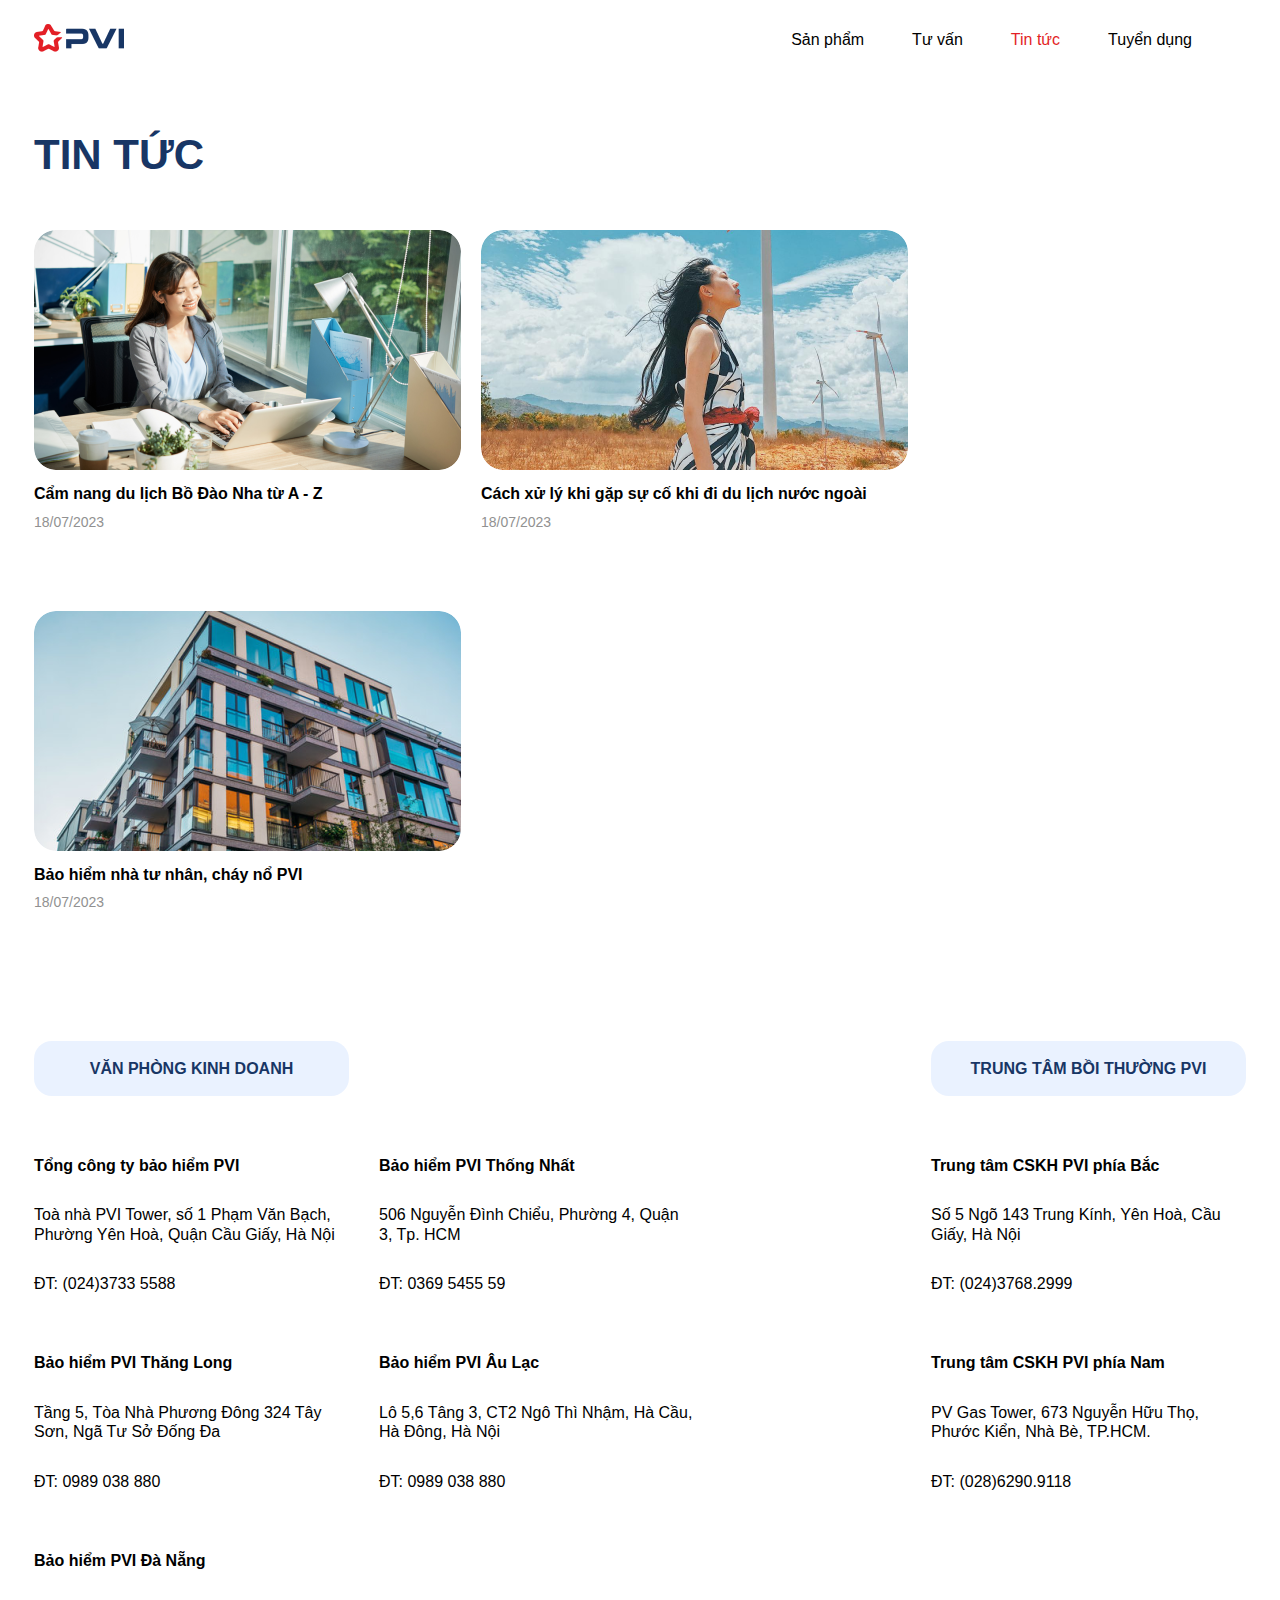
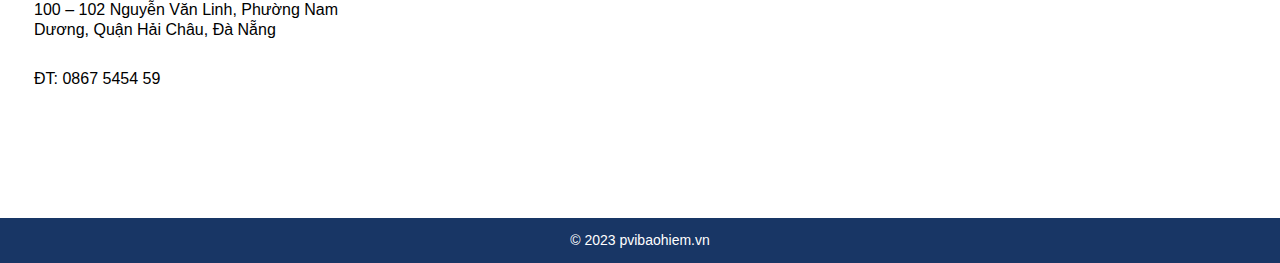
<file: screens/news.html>
<!DOCTYPE html>
<html lang="en">

<head>
    <meta charset="UTF-8">
    <meta http-equiv="X-UA-Compatible" content="IE=edge">
    <meta name="viewport" content="width=device-width, initial-scale=1.0">
    <link rel="stylesheet" href="../assets/css/news.css">
    <link rel="stylesheet" href="../assets/css/glide.core.min.css">
    <link rel="stylesheet" href="../assets/css/glide.theme.min.css">
    <title>Document</title>
</head>

<body>
    <div id="main">
        <div id="header">
            <div id="header-nav-img">
                <div id="header-top">
                    <a href="../screens/home.html">
                        <img src="../assets/images/logo-img.png" class="header-logo">

                    </a>
                    <ul id="nav">
                        <li><a href="./products.html">Sản phẩm</a></li>
                        <li><a href="#">Tư vấn</a></li>
                        <li><a class="header-nav-here" href="../screens/news.html">Tin tức</a></li>
                        <li><a href="#">Tuyển dụng</a></li>
                    </ul>
                </div>
            </div>
        </div>
        <div id="content">
            <div class="content-title">
                <div class="content-right-title">
                    <h2 class="content-right-title-first">TIN TỨC</h2>
                </div>
            </div>
            
                <div class="content-picture">
                    <div class="content-picture-detail">
                       
                            <div class="content-picture-detail-image-background">
                                <a href="../screens/newsTitle.html">

                                    <img class="content-picture-detail-image" src="../assets/images/news-image-1.png">
                                </a>
    
                            </div>
                            <div class="content-picture-detail-title">
                                <p class="content-picture-detail-text">Cẩm nang du lịch Bồ Đào Nha từ A - Z</p>
                                <p class="content-picture-detail-date">18/07/2023</p>
                            </div>
               
                        
                    </div>
                    <div class="content-picture-detail">
                       
                        <div class="content-picture-detail-image-background">
                            <img class="content-picture-detail-image" src="../assets/images/news-image-2.png">

                        </div>
                        <div class="content-picture-detail-title">
                            <p class="content-picture-detail-text">Cách xử lý khi gặp sự cố khi đi du lịch nước ngoài</p>
                            <p class="content-picture-detail-date">18/07/2023</p>
                        </div>
           
                    
                </div>
                <div class="content-picture-detail">
                       
                    <div class="content-picture-detail-image-background">
                        <img class="content-picture-detail-image" src="../assets/images/news-image-3.png">

                    </div>
                    <div class="content-picture-detail-title">
                        <p class="content-picture-detail-text">Bảo hiểm nhà tư nhân, cháy nổ PVI</p>
                        <p class="content-picture-detail-date">18/07/2023</p>
                    </div>
       
                
            </div>
                </div>

        </div>
        <div id="footer">
            <div class="footer-information">
                <div class="footer-information-first">
                    <div class="footer-information-background">

                        <p class="footer-information-title">VĂN PHÒNG KINH DOANH</p>
                    </div>
                    <div class="footer-information-first-informs">
                        <div class="footer-information-first-line-informs">
                            <div class="footer-information-first-detail">
                                <p class="footer-information-first-detail-name">Tổng công ty bảo hiểm PVI</p>
                                <p class="footer-information-first-detail-address">Toà nhà PVI Tower, số 1 Phạm Văn
                                    Bạch, Phường Yên Hoà, Quận Cầu Giấy, Hà Nội</p>
                                <p class="footer-information-first-detail-number">ĐT: (024)3733 5588</p>
                            </div>
                            <div class="footer-information-first-detail">
                                <p class="footer-information-first-detail-name">Bảo hiểm PVI Thăng Long</p>
                                <p class="footer-information-first-detail-address">Tầng 5, Tòa Nhà Phương Đông 324 Tây
                                    Sơn, Ngã Tư Sở Đống Đa</p>
                                <p class="footer-information-first-detail-number">ĐT: 0989 038 880</p>
                            </div>
                            <div class="footer-information-first-detail">
                                <p class="footer-information-first-detail-name">Bảo hiểm PVI Đà Nẵng</p>
                                <p class="footer-information-first-detail-address">100 – 102 Nguyễn Văn Linh, Phường Nam
                                    Dương, Quận Hải Châu, Đà Nẵng</p>
                                <p class="footer-information-first-detail-number">ĐT: 0867 5454 59</p>
                            </div>
                        </div>
                        <div class="footer-information-second-line-informs">
                            <div class="footer-information-first-detail">
                                <p class="footer-information-first-detail-name">Bảo hiểm PVI Thống Nhất</p>
                                <p class="footer-information-first-detail-address">506 Nguyễn Đình Chiểu, Phường 4, Quận
                                    3, Tp. HCM</p>
                                <p class="footer-information-first-detail-number">ĐT: 0369 5455 59</p>
                            </div>
                            <div class="footer-information-first-detail">
                                <p class="footer-information-first-detail-name">Bảo hiểm PVI Âu Lạc</p>
                                <p class="footer-information-first-detail-address">Lô 5,6 Tâng 3, CT2 Ngô Thì Nhậm, Hà
                                    Cầu, Hà Đông, Hà Nội</p>
                                <p class="footer-information-first-detail-number">ĐT: 0989 038 880</p>
                            </div>
                        </div>
                    </div>
                </div>
                <!-- Phần 2 -->
                <div class="footer-information-second">
                    <div class="footer-information-background">

                        <p class="footer-information-title">TRUNG TÂM BỒI THƯỜNG PVI</p>
                    </div>
                    <div class="footer-information-first-informs">
                        <div class="footer-information-first-line-informs">
                            <div class="footer-information-first-detail">
                                <p class="footer-information-first-detail-name">Trung tâm CSKH PVI phía Bắc</p>
                                <p class="footer-information-first-detail-address">Số 5 Ngõ 143 Trung Kính, Yên Hoà, Cầu
                                    Giấy, Hà Nội</p>
                                <p class="footer-information-first-detail-number">ĐT: (024)3768.2999</p>
                            </div>
                            <div class="footer-information-first-detail">
                                <p class="footer-information-first-detail-name">Trung tâm CSKH PVI phía Nam</p>
                                <p class="footer-information-first-detail-address">PV Gas Tower, 673 Nguyễn Hữu Thọ,
                                    Phước Kiển, Nhà Bè, TP.HCM.</p>
                                <p class="footer-information-first-detail-number">ĐT: (028)6290.9118</p>
                            </div>
                        </div>
                    </div>
                </div>
            </div>
            <div class="footer-end">
                <p class="footer-end-title">© 2023 pvibaohiem.vn</p>
            </div>
        </div>
    </div>
</body>

</html>
</file>
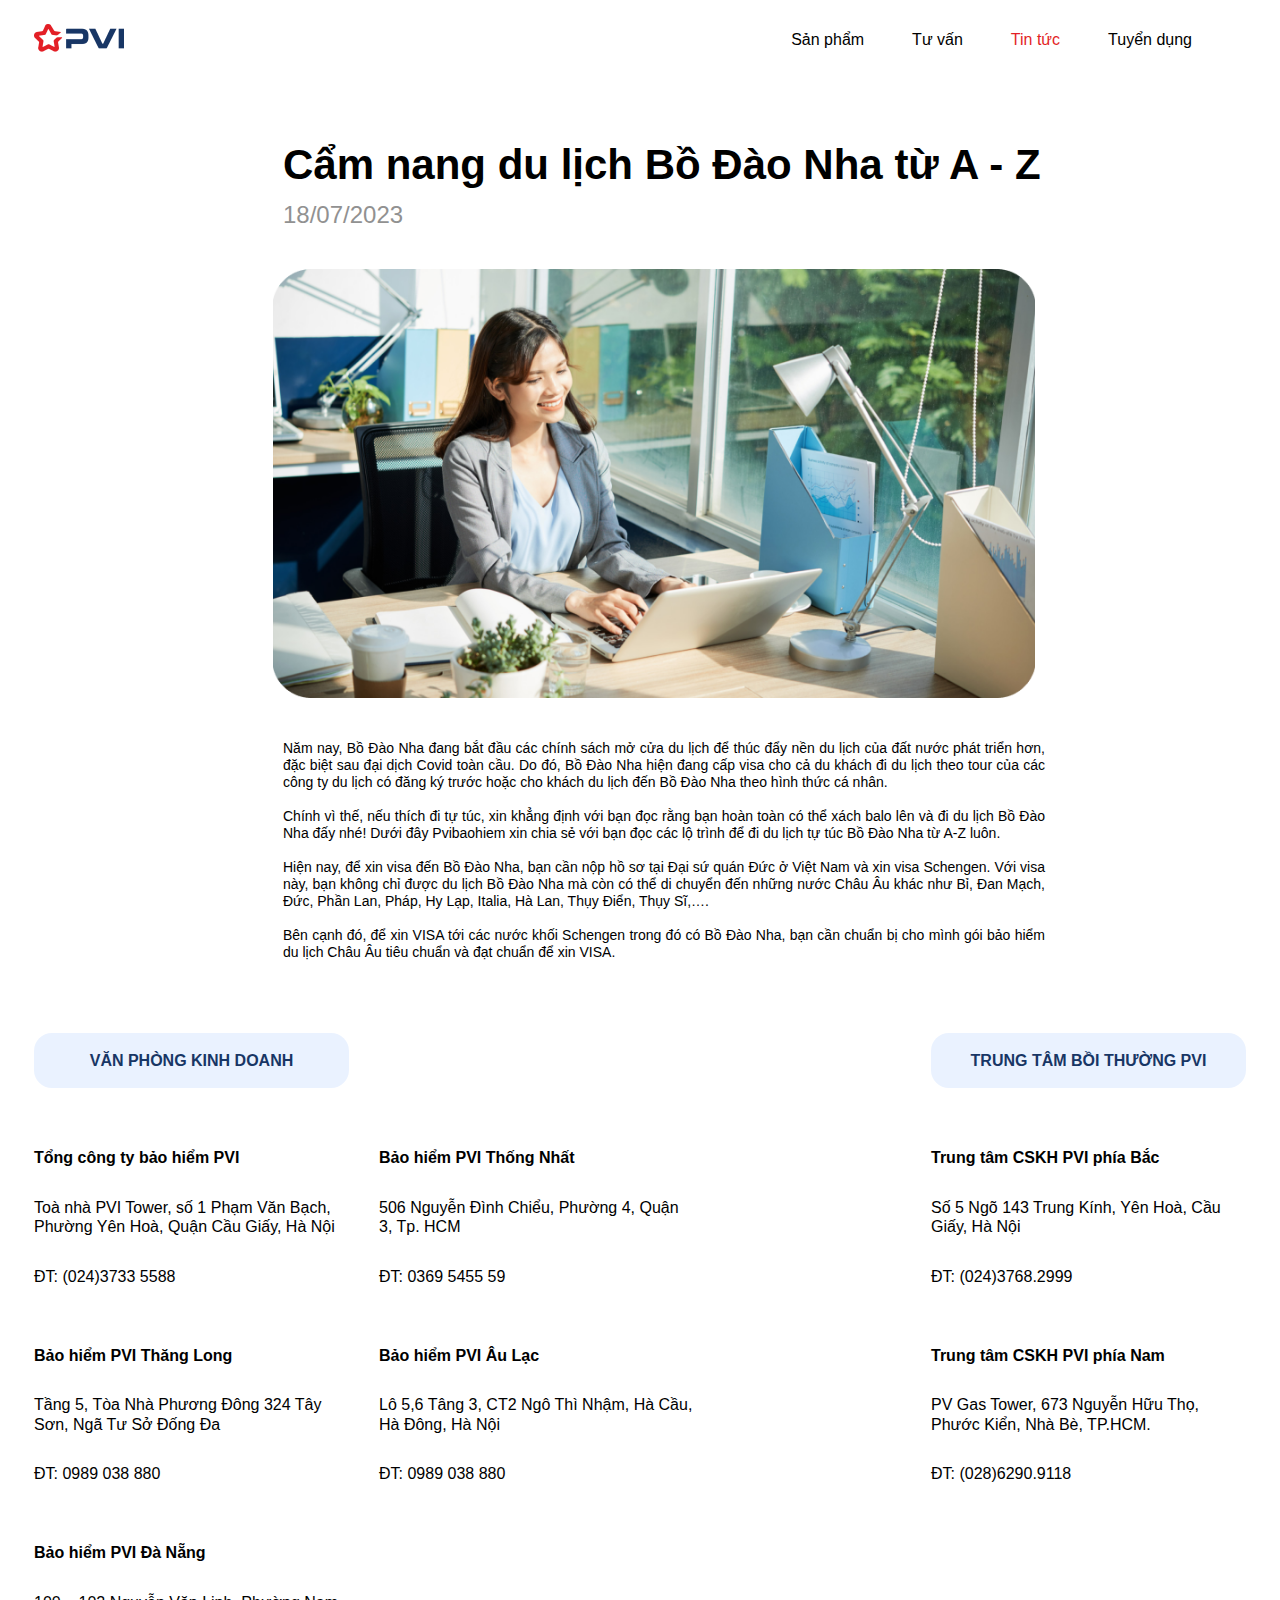
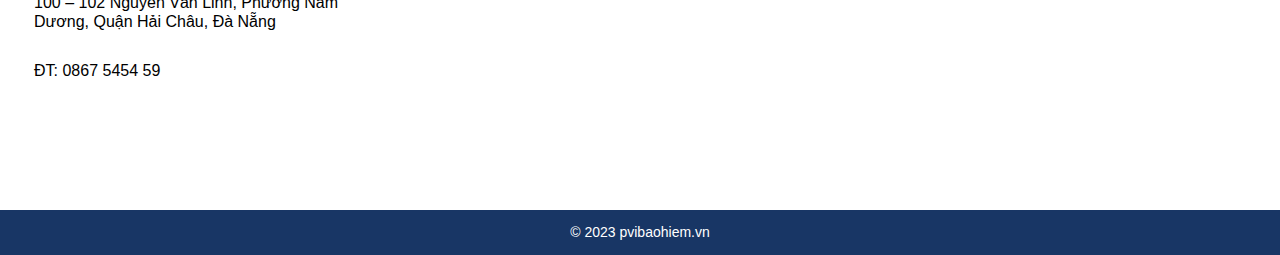
<file: screens/newsTitle.html>
<!DOCTYPE html>
<html lang="en">

<head>
    <meta charset="UTF-8">
    <meta http-equiv="X-UA-Compatible" content="IE=edge">
    <meta name="viewport" content="width=device-width, initial-scale=1.0">
    <link rel="stylesheet" href="../assets/css/newsTitle.css">
    <link rel="stylesheet" href="../assets/css/glide.core.min.css">
    <link rel="stylesheet" href="../assets/css/glide.theme.min.css">
    <title>Document</title>
</head>

<body>
    <div id="main">
        <div id="header">
            <div id="header-nav-img">
                <div id="header-top">
                    <a href="../screens/home.html">
                        <img src="../assets/images/logo-img.png" class="header-logo">

                    </a>
                    <ul id="nav">
                        <li><a href="./products.html">Sản phẩm</a></li>
                        <li><a href="#">Tư vấn</a></li>
                        <li><a class="header-nav-here" href="../screens/news.html">Tin tức</a></li>
                        <li><a href="#">Tuyển dụng</a></li>
                    </ul>
                </div>
            </div>
        </div>
        <div id="content">
                <div class="content-picture">
                    <div class="content-picture-detail">

                        <div class="content-picture-detail-title">
                            <p class="content-picture-detail-text">Cẩm nang du lịch Bồ Đào Nha từ A - Z</p>
                            <p class="content-picture-detail-date">18/07/2023</p>
                        </div>
                       
                            <div class="content-picture-detail-image-background">
                                <img class="content-picture-detail-image" src="../assets/images/news-image-1.png">
    
                            </div>
                            <div class="content-picture-newspaper">
                                <p class="content-picture-newspaper-text">Năm nay, Bồ Đào Nha đang bắt đầu các chính sách mở cửa du lịch để thúc đẩy nền du lịch của đất nước phát triển hơn, đặc biệt sau đại dịch Covid toàn cầu. Do đó, Bồ Đào Nha hiện đang cấp visa cho cả du khách đi du lịch theo tour của các công ty du lịch có đăng ký trước hoặc cho khách du lịch đến Bồ Đào Nha theo hình thức cá nhân.

                                    Chính vì thế, nếu thích đi tự túc, xin khẳng định với bạn đọc rằng bạn hoàn toàn có thể xách balo lên và đi du lịch Bồ Đào Nha đấy nhé! Dưới đây Pvibaohiem xin chia sẻ với bạn đọc các lộ trình để đi du lịch tự túc Bồ Đào Nha từ A-Z luôn.
                                    
                                    Hiện nay, để xin visa đến Bồ Đào Nha, bạn cần nộp hồ sơ tại Đại sứ quán Đức ở Việt Nam và xin visa Schengen. Với visa này, bạn không chỉ được du lịch Bồ Đào Nha mà còn có thể di chuyển đến những nước Châu Âu khác như Bỉ, Đan Mạch, Đức, Phần Lan, Pháp, Hy Lạp, Italia, Hà Lan, Thụy Điển, Thụy Sĩ,….
                                    
                                    Bên cạnh đó, để xin VISA tới các nước khối Schengen trong đó có Bồ Đào Nha, bạn cần chuẩn bị cho mình gói bảo hiểm du lịch Châu Âu tiêu chuẩn và đạt chuẩn để xin VISA.</p>
                            </div>
                    </div> 
                </div>
        </div>
        <div id="footer">
            <div class="footer-information">
                <div class="footer-information-first">
                    <div class="footer-information-background">

                        <p class="footer-information-title">VĂN PHÒNG KINH DOANH</p>
                    </div>
                    <div class="footer-information-first-informs">
                        <div class="footer-information-first-line-informs">
                            <div class="footer-information-first-detail">
                                <p class="footer-information-first-detail-name">Tổng công ty bảo hiểm PVI</p>
                                <p class="footer-information-first-detail-address">Toà nhà PVI Tower, số 1 Phạm Văn
                                    Bạch, Phường Yên Hoà, Quận Cầu Giấy, Hà Nội</p>
                                <p class="footer-information-first-detail-number">ĐT: (024)3733 5588</p>
                            </div>
                            <div class="footer-information-first-detail">
                                <p class="footer-information-first-detail-name">Bảo hiểm PVI Thăng Long</p>
                                <p class="footer-information-first-detail-address">Tầng 5, Tòa Nhà Phương Đông 324 Tây
                                    Sơn, Ngã Tư Sở Đống Đa</p>
                                <p class="footer-information-first-detail-number">ĐT: 0989 038 880</p>
                            </div>
                            <div class="footer-information-first-detail">
                                <p class="footer-information-first-detail-name">Bảo hiểm PVI Đà Nẵng</p>
                                <p class="footer-information-first-detail-address">100 – 102 Nguyễn Văn Linh, Phường Nam
                                    Dương, Quận Hải Châu, Đà Nẵng</p>
                                <p class="footer-information-first-detail-number">ĐT: 0867 5454 59</p>
                            </div>
                        </div>
                        <div class="footer-information-second-line-informs">
                            <div class="footer-information-first-detail">
                                <p class="footer-information-first-detail-name">Bảo hiểm PVI Thống Nhất</p>
                                <p class="footer-information-first-detail-address">506 Nguyễn Đình Chiểu, Phường 4, Quận
                                    3, Tp. HCM</p>
                                <p class="footer-information-first-detail-number">ĐT: 0369 5455 59</p>
                            </div>
                            <div class="footer-information-first-detail">
                                <p class="footer-information-first-detail-name">Bảo hiểm PVI Âu Lạc</p>
                                <p class="footer-information-first-detail-address">Lô 5,6 Tâng 3, CT2 Ngô Thì Nhậm, Hà
                                    Cầu, Hà Đông, Hà Nội</p>
                                <p class="footer-information-first-detail-number">ĐT: 0989 038 880</p>
                            </div>
                        </div>
                    </div>
                </div>
                <!-- Phần 2 -->
                <div class="footer-information-second">
                    <div class="footer-information-background">

                        <p class="footer-information-title">TRUNG TÂM BỒI THƯỜNG PVI</p>
                    </div>
                    <div class="footer-information-first-informs">
                        <div class="footer-information-first-line-informs">
                            <div class="footer-information-first-detail">
                                <p class="footer-information-first-detail-name">Trung tâm CSKH PVI phía Bắc</p>
                                <p class="footer-information-first-detail-address">Số 5 Ngõ 143 Trung Kính, Yên Hoà, Cầu
                                    Giấy, Hà Nội</p>
                                <p class="footer-information-first-detail-number">ĐT: (024)3768.2999</p>
                            </div>
                            <div class="footer-information-first-detail">
                                <p class="footer-information-first-detail-name">Trung tâm CSKH PVI phía Nam</p>
                                <p class="footer-information-first-detail-address">PV Gas Tower, 673 Nguyễn Hữu Thọ,
                                    Phước Kiển, Nhà Bè, TP.HCM.</p>
                                <p class="footer-information-first-detail-number">ĐT: (028)6290.9118</p>
                            </div>
                        </div>
                    </div>
                </div>
            </div>
            <div class="footer-end">
                <p class="footer-end-title">© 2023 pvibaohiem.vn</p>
            </div>
        </div>
    </div>
</body>

</html>
</file>
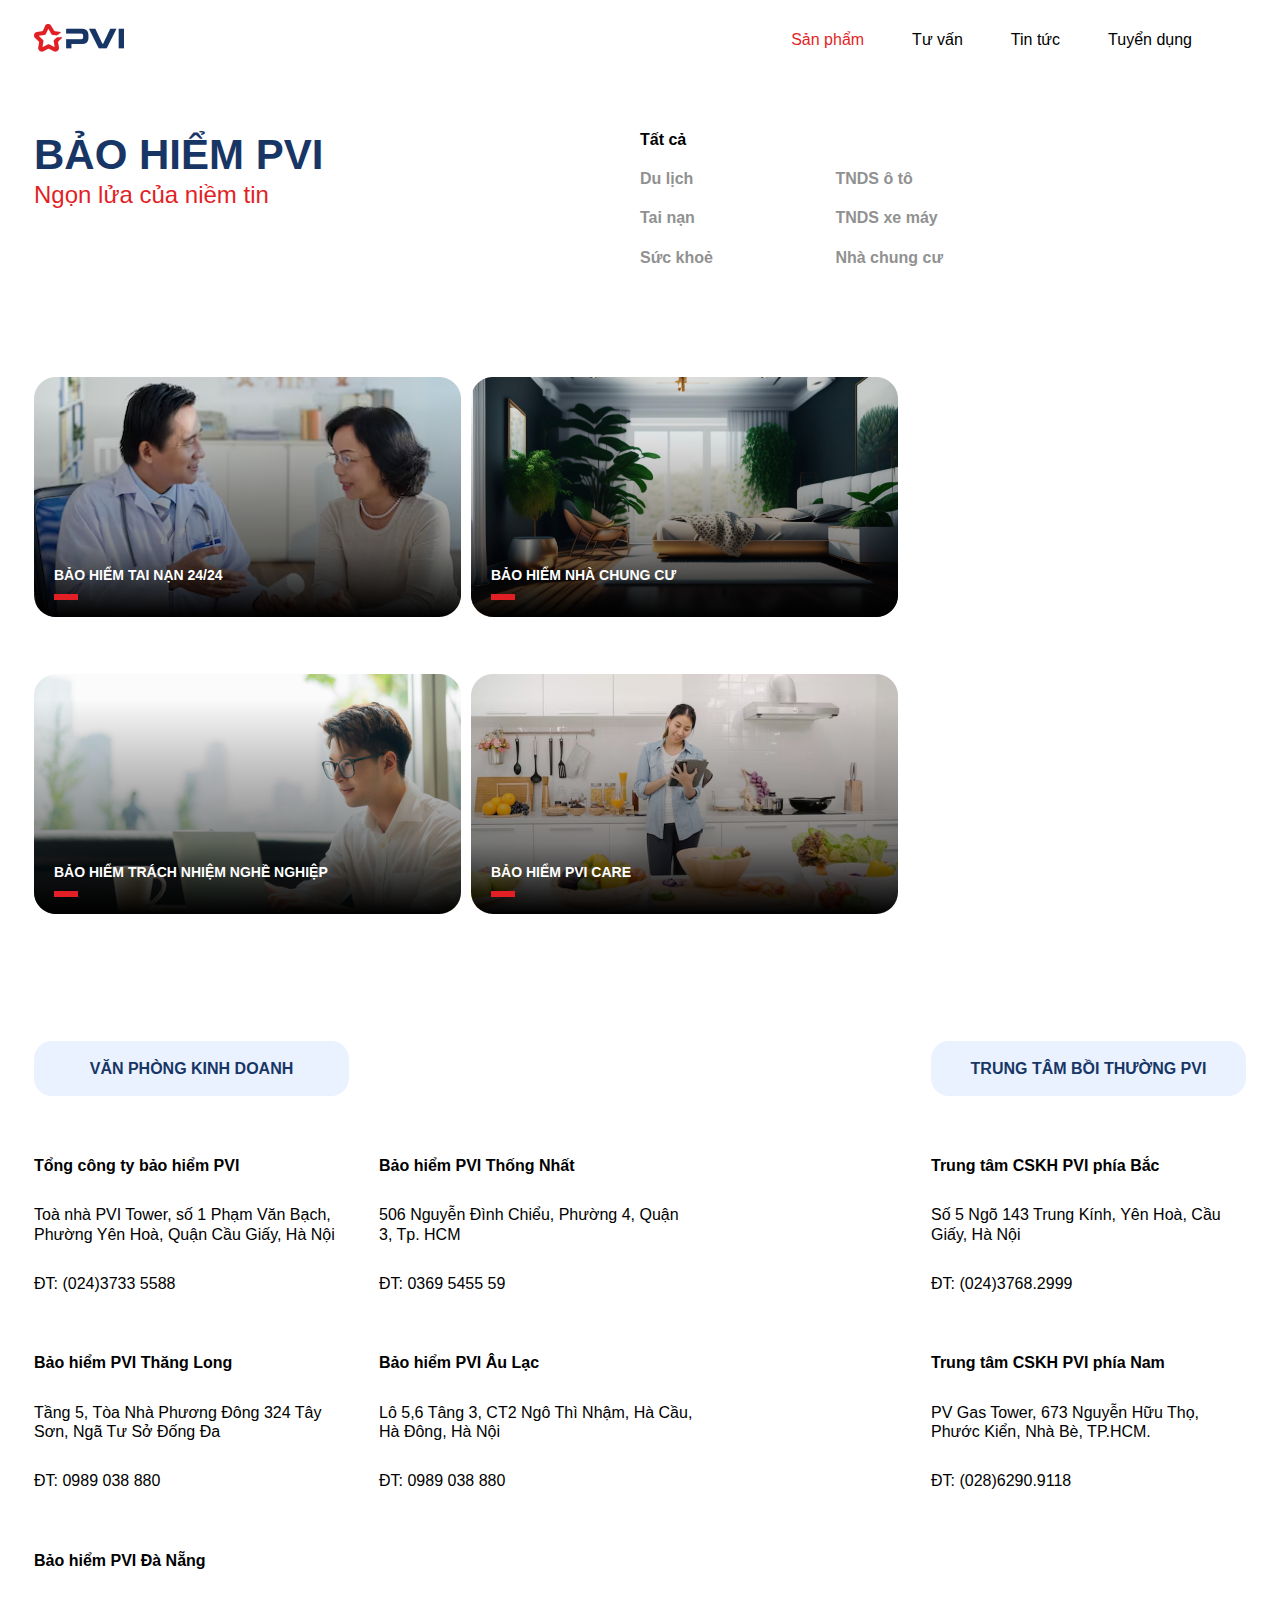
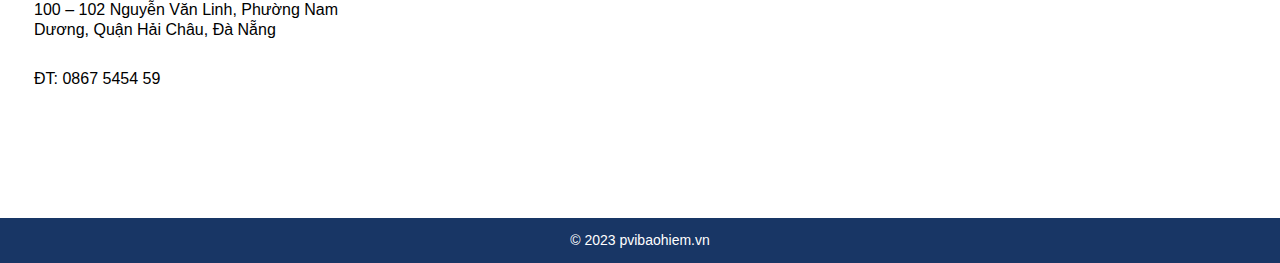
<file: screens/products.html>
<!DOCTYPE html>
<html lang="en">

<head>
    <meta charset="UTF-8">
    <meta http-equiv="X-UA-Compatible" content="IE=edge">
    <meta name="viewport" content="width=device-width, initial-scale=1.0">
    <link rel="stylesheet" href="../assets/css/products.css">
    <link rel="stylesheet" href="../assets/css/glide.core.min.css">
    <link rel="stylesheet" href="../assets/css/glide.theme.min.css">
    <title>Document</title>
</head>

<body>
    <div id="main">
        <div id="header">
            <div id="header-nav-img">
                <div id="header-top">
                    <a href="../screens/home.html">
                        <img src="../assets/images/logo-img.png" class="header-logo">

                    </a>
                    <ul id="nav">
                        <li><a class="header-nav-here" href="./products.html">Sản phẩm</a></li>
                        <li><a href="#">Tư vấn</a></li>
                        <li><a href="../screens/news.html">Tin tức</a></li>
                        <li><a href="#">Tuyển dụng</a></li>
                    </ul>
                </div>
            </div>
        </div>
        <div id="content">
            <div class="content-title">
                <div class="content-right-title">
                    <h2 class="content-right-title-first">BẢO HIỂM PVI</h2>
                    <p class="content-right-title-second">Ngọn lửa của niềm tin</p>
                </div>
                <div class="content-left-title">
                    <div class="content-left-title-column">
                        <p>Tất cả</p>
                        <div class="content-left-title-opacity">
                            <div class="content-left-title-opacity-right">
                                <p class="content-left-title-opacity-text">Du lịch</p>
                                <p class="content-left-title-opacity-text">Tai nạn</p>
                                <p class="content-left-title-opacity-text">Sức khoẻ</p>
                            </div>
                            <div class="content-left-title-opacity-left">
                                <p class="content-left-title-opacity-text">TNDS ô tô</p>
                                <p class="content-left-title-opacity-text">TNDS xe máy</p>
                                <p class="content-left-title-opacity-text">Nhà chung cư</p>
                            </div>
                        </div>
                    </div>
                    <div class="content-left-title-column"></div>
                </div>
            </div>
            
            <div class="content-product">
                <div class="content-product-container">
                    <div class="content-product-container-picture">
                        <img src="../assets/images/picture-product-1.png">
                    </div>
                    <div class="content-product-container-title">
                        <p class="content-product-container-title-detail">Bảo hiểm tai nạn 24/24</p>
                        <div class="content-product-container-title-line"></div>
                    </div>
                </div>
                <div class="content-product-container">
                    <div class="content-product-container-picture">
                        <img src="../assets/images/picture-product-2.png">
                    </div>
                    <div class="content-product-container-title">
                        <p class="content-product-container-title-detail">Bảo hiểm nhà chung cư</p>
                        <div class="content-product-container-title-line"></div>
                    </div>
                </div>
                <div class="content-product-container">
                    <div class="content-product-container-picture">
                        <img src="../assets/images/picture-product-3.png">
                    </div>
                    <div class="content-product-container-title">
                        <p class="content-product-container-title-detail">Bảo hiểm trách nhiệm nghề nghiệp</p>
                        <div class="content-product-container-title-line"></div>
                    </div>
                </div>
                <div class="content-product-container">
                    <div class="content-product-container-picture">
                        <img src="../assets/images/picture-product-4.png">
                    </div>
                    <div class="content-product-container-title">
                        <p class="content-product-container-title-detail">BẢO HIỂM PVI CARE</p>
                        <div class="content-product-container-title-line"></div>
                    </div>
                </div>
                
            </div> 
        </div>
        <div id="footer">
            <div class="footer-information">
                <div class="footer-information-first">
                    <div class="footer-information-background">

                        <p class="footer-information-title">VĂN PHÒNG KINH DOANH</p>
                    </div>
                    <div class="footer-information-first-informs">
                        <div class="footer-information-first-line-informs">
                            <div class="footer-information-first-detail">
                                <p class="footer-information-first-detail-name">Tổng công ty bảo hiểm PVI</p>
                                <p class="footer-information-first-detail-address">Toà nhà PVI Tower, số 1 Phạm Văn
                                    Bạch, Phường Yên Hoà, Quận Cầu Giấy, Hà Nội</p>
                                <p class="footer-information-first-detail-number">ĐT: (024)3733 5588</p>
                            </div>
                            <div class="footer-information-first-detail">
                                <p class="footer-information-first-detail-name">Bảo hiểm PVI Thăng Long</p>
                                <p class="footer-information-first-detail-address">Tầng 5, Tòa Nhà Phương Đông 324 Tây
                                    Sơn, Ngã Tư Sở Đống Đa</p>
                                <p class="footer-information-first-detail-number">ĐT: 0989 038 880</p>
                            </div>
                            <div class="footer-information-first-detail">
                                <p class="footer-information-first-detail-name">Bảo hiểm PVI Đà Nẵng</p>
                                <p class="footer-information-first-detail-address">100 – 102 Nguyễn Văn Linh, Phường Nam
                                    Dương, Quận Hải Châu, Đà Nẵng</p>
                                <p class="footer-information-first-detail-number">ĐT: 0867 5454 59</p>
                            </div>
                        </div>
                        <div class="footer-information-second-line-informs">
                            <div class="footer-information-first-detail">
                                <p class="footer-information-first-detail-name">Bảo hiểm PVI Thống Nhất</p>
                                <p class="footer-information-first-detail-address">506 Nguyễn Đình Chiểu, Phường 4, Quận
                                    3, Tp. HCM</p>
                                <p class="footer-information-first-detail-number">ĐT: 0369 5455 59</p>
                            </div>
                            <div class="footer-information-first-detail">
                                <p class="footer-information-first-detail-name">Bảo hiểm PVI Âu Lạc</p>
                                <p class="footer-information-first-detail-address">Lô 5,6 Tâng 3, CT2 Ngô Thì Nhậm, Hà
                                    Cầu, Hà Đông, Hà Nội</p>
                                <p class="footer-information-first-detail-number">ĐT: 0989 038 880</p>
                            </div>
                        </div>
                    </div>
                </div>
                <!-- Phần 2 -->
                <div class="footer-information-second">
                    <div class="footer-information-background">

                        <p class="footer-information-title">TRUNG TÂM BỒI THƯỜNG PVI</p>
                    </div>
                    <div class="footer-information-first-informs">
                        <div class="footer-information-first-line-informs">
                            <div class="footer-information-first-detail">
                                <p class="footer-information-first-detail-name">Trung tâm CSKH PVI phía Bắc</p>
                                <p class="footer-information-first-detail-address">Số 5 Ngõ 143 Trung Kính, Yên Hoà, Cầu
                                    Giấy, Hà Nội</p>
                                <p class="footer-information-first-detail-number">ĐT: (024)3768.2999</p>
                            </div>
                            <div class="footer-information-first-detail">
                                <p class="footer-information-first-detail-name">Trung tâm CSKH PVI phía Nam</p>
                                <p class="footer-information-first-detail-address">PV Gas Tower, 673 Nguyễn Hữu Thọ,
                                    Phước Kiển, Nhà Bè, TP.HCM.</p>
                                <p class="footer-information-first-detail-number">ĐT: (028)6290.9118</p>
                            </div>
                        </div>
                    </div>
                </div>
            </div>
            <div class="footer-end">
                <p class="footer-end-title">© 2023 pvibaohiem.vn</p>
            </div>
        </div>
    </div>
</body>

</html>
</file>
<file: assets/css/news.css>
*{
    padding: 0;
    margin: 0;
    box-sizing: border-box;
}


html{
    font-family: Helvetica, Arial, sans-serif;
}

:root{
    --primary-color: #183665;
    --white-color: #fff;
    --black-color: #000;
    --opacity-color: #919191;
}

#header-nav-img{
    margin: 0 34px;
}

#header-top{
    display: flex;
    justify-content: space-between;
    padding: 24px 0px 24px 0px;
}

.header-logo{
    width: 90px;
    height: 27.61363410949707px;
    cursor: pointer;
}

#nav{
    display: flex;
    justify-content: flex-end;
    padding: 0px 30px 0px 0px;
}

#nav li {
    position: relative;
    list-style-type: none;
    align-self: center;
}

#nav > li > a {
    color: var(--black-color);
}

#nav li a{
    text-decoration: none;
    list-style-type: none;
    padding: 0 24px;
    font-size: 16px;
    line-height: 19.36px;
    font-weight: 500;
}
#nav li .header-nav-here {
    color: #E31F26;
}

#content{
}

.content-title{
    margin: 50px 34px;
}

.content-right-title-first{
    font-weight: 800;
    font-size: 42px;
    line-height: 50.83px;
    color: var(--primary-color);
    margin-bottom: 50px;
}

.content-picture{
    display: flex;
    flex-wrap: wrap;
    width: 100%;
    height: 100%;
    margin: 50px 24px;
}

.content-picture-detail{
   
}

.content-picture-detail-image{
    width: 427px;
    height: 240px;
    border-radius: 22px;
    object-fit: cover;
    margin: 0 10px;
}

.content-picture-detail-title{
    margin: 0 10px 80px 10px;
}

.content-picture-detail-text{
    font-size: 16px;
    font-weight: 600;
    line-height: 19.36px;
    margin: 10px 0;
}

.content-picture-detail-date{
    font-size: 14px;
    font-weight: 500;
    line-height: 16.94px;
    color: var(--opacity-color);
}


.footer-information{
    margin: 50px 34px;
    display: flex;
    justify-content: space-between;
}

.footer-information-first{

}

.footer-information-background{
    padding: 18px;
    background-color: #EAF2FF;
    height: 55px;
    width: 315px;
    border-radius: 18px;
}

.footer-information-title{
    font-weight: 600;
    font-size: 16px;
    line-height: 19.36px;
    color: var(--primary-color);
    text-align: center;
}


.footer-information-first-informs{
    display: flex;
}

.footer-information-first-line-informs{
    width: 315px;
    height: 472px;
}

.footer-information-second-line-informs{
    width: 315px;
    height: 472px;
    margin-left: 30px;
}

.footer-information-first-detail{

}

.footer-information-first-detail-name{
    font-weight: 600;
    font-size: 16px;
    line-height: 19.36px;
    margin-bottom: 30px;
    margin-top: 60px;
}

.footer-information-first-detail-address{
    font-weight: 400;
    font-size: 16px;
    line-height: 19.36px;
    margin-bottom: 30px;
}

.footer-information-first-detail-number{
    font-weight: 400;
    font-size: 16px;
    line-height: 19.36px;
    
}

.footer-end{
    display: flex;
    padding: 14px 10px 14px 10px;
    background-color: var(--primary-color);
    justify-content: center;
    align-items: center;
    position: relative;
    top: 200px;
}

.footer-end-title{
    font-weight: 500;
    font-size: 14px;
    line-height: 16.94px;
    color: var(--white-color);
}
</file>
<file: assets/css/newsTitle.css>
*{
    padding: 0;
    margin: 0;
    box-sizing: border-box;
}


html{
    font-family: Helvetica, Arial, sans-serif;
}

:root{
    --primary-color: #183665;
    --white-color: #fff;
    --black-color: #000;
    --opacity-color: #919191;
}

#header-nav-img{
    margin: 0 34px;
}

#header-top{
    display: flex;
    justify-content: space-between;
    padding: 24px 0px 24px 0px;
}

.header-logo{
    width: 90px;
    height: 27.61363410949707px;
    cursor: pointer;
}

#nav{
    display: flex;
    justify-content: flex-end;
    padding: 0px 30px 0px 0px;
}

#nav li {
    position: relative;
    list-style-type: none;
    align-self: center;
}

#nav > li > a {
    color: var(--black-color);
}

#nav li a{
    text-decoration: none;
    list-style-type: none;
    padding: 0 24px;
    font-size: 16px;
    line-height: 19.36px;
    font-weight: 500;
}
#nav li .header-nav-here {
    color: #E31F26;
}

#content{
}

.content-title{
    margin: 50px 34px;
}

.content-picture{
    display: flex;
    flex-wrap: wrap;
    width: 100%;
    height: 100%;
    margin: 50px 24px;
    justify-content: center;
}

.content-picture-detail{
   
}

.content-picture-detail-image{
    width: 762px;
    height: 429px;
    border-radius: 22px;
    object-fit: cover;
}

.content-picture-detail-title{
    margin: 0 10px 40px 10px;
}

.content-picture-detail-text{
    font-size: 42px;
    font-weight: 600;
    line-height: 50.83px;
    margin: 10px 0;
}

.content-picture-detail-date{
    font-size: 24px;
    font-weight: 500;
    line-height: 29.05px;
    color: var(--opacity-color);
}

.content-picture-newspaper{
    width: 762px;
    height: 241px;
    white-space: pre-line;
    word-wrap: break-word;
    margin: 20px 10px 20px 10px;
}

.content-picture-newspaper-text{
    text-align: justify;
    font-size: 14px;
    line-height: 16.94px;
}


.footer-information{
    margin: 50px 34px;
    display: flex;
    justify-content: space-between;
}

.footer-information-first{

}

.footer-information-background{
    padding: 18px;
    background-color: #EAF2FF;
    height: 55px;
    width: 315px;
    border-radius: 18px;
}

.footer-information-title{
    font-weight: 600;
    font-size: 16px;
    line-height: 19.36px;
    color: var(--primary-color);
    text-align: center;
}


.footer-information-first-informs{
    display: flex;
}

.footer-information-first-line-informs{
    width: 315px;
    height: 472px;
}

.footer-information-second-line-informs{
    width: 315px;
    height: 472px;
    margin-left: 30px;
}

.footer-information-first-detail{

}

.footer-information-first-detail-name{
    font-weight: 600;
    font-size: 16px;
    line-height: 19.36px;
    margin-bottom: 30px;
    margin-top: 60px;
}

.footer-information-first-detail-address{
    font-weight: 400;
    font-size: 16px;
    line-height: 19.36px;
    margin-bottom: 30px;
}

.footer-information-first-detail-number{
    font-weight: 400;
    font-size: 16px;
    line-height: 19.36px;
    
}

.footer-end{
    display: flex;
    padding: 14px 10px 14px 10px;
    background-color: var(--primary-color);
    justify-content: center;
    align-items: center;
    position: relative;
    top: 200px;
}

.footer-end-title{
    font-weight: 500;
    font-size: 14px;
    line-height: 16.94px;
    color: var(--white-color);
}
</file>
<file: assets/css/products.css>
*{
    padding: 0;
    margin: 0;
    box-sizing: border-box;
}


html{
    font-family: Helvetica, Arial, sans-serif;
}

:root{
    --primary-color: #183665;
    --white-color: #fff;
    --black-color: #000;
    --opacity-color: #919191;
}

#header-nav-img{
    margin: 0 34px;
}

#header-top{
    display: flex;
    justify-content: space-between;
    padding: 24px 0px 24px 0px;
}

.header-logo{
    width: 90px;
    height: 27.61363410949707px;
    cursor: pointer;
}

#nav{
    display: flex;
    justify-content: flex-end;
    padding: 0px 30px 0px 0px;
}

#nav li {
    position: relative;
    list-style-type: none;
    align-self: center;
}

#nav > li > a {
    color: var(--black-color);
}

#nav li a{
    text-decoration: none;
    list-style-type: none;
    padding: 0 24px;
    font-size: 16px;
    line-height: 19.36px;
    font-weight: 500;
}
#nav li .header-nav-here {
    color: #E31F26;
}

#content{
}

.content-title{
    display: flex;
    justify-content: space-between;
    margin: 50px 34px;
}

.content-right-title{

}

.content-left-title-column{
    width: 50%;
}

.content-left-title-column p{
    font-size: 16px;
    font-weight: 600;
    line-height: 19.36px;
}

.content-right-title-first{
    font-weight: 800;
    font-size: 42px;
    line-height: 50.83px;
    color: var(--primary-color);
}

.content-right-title-second{
    font-weight: 500;
    font-size: 24px;
    line-height: 29.05px;
    color: #E31F26;
}

.content-left-title{
    width: 50%;
}

.content-left-title-opacity{
    display: flex;
    justify-content: space-between;
}

.content-left-title-opacity-right{
    font-size: 16px;
    line-height: 19.36px;
    font-weight: 600;
    color: #919191;
}

.content-left-title-opacity-left{
    font-size: 16px;
    line-height: 19.36px;
    font-weight: 600;
    color: #919191;
}

.content-left-title-opacity-text{
    margin: 20px 0;
}

/* .content-picture{
    display: flex;
    flex-wrap: wrap;
    width: 100%;
    height: 100%;
    margin: 50px 24px;
}

.content-picture-detail{
   
}

.content-picture-detail-image-background::before{
    content:"020";
    text-indent:-999em;
    display:block;
    width: 427px;
    height: 240px;
    background: linear-gradient(360deg, #000000 0%, rgba(0, 0, 0, 0.473958) 29.69%, rgba(0, 0, 0, 0) 89.58%);
    border-radius: 22px;
    position: absolute;
    bottom: 200px;
    margin: 0 10px;
}

.content-picture-detail-second-image-background::after{
    content:"020";
    text-indent:-999em;
    display:block;
    width: 427px;
    height: 240px;
    background: linear-gradient(360deg, #000000 0%, rgba(0, 0, 0, 0.473958) 29.69%, rgba(0, 0, 0, 0) 89.58%);
    border-radius: 22px;
    position: absolute;
    margin: 0 10px;
    bottom: -128px;
}


.content-picture-detail-image{
    width: 427px;
    height: 240px;
    border-radius: 22px;
    object-fit: cover;
    margin: 0 10px;
}

.content-picture-detail-title{
    position: relative;
    bottom: 50px;
    left: 25px;
}

.content-picture-detail-title-text{
    font-weight: 700;
    font-size: 14px;
    line-height: 16.94px;
    color: var(--white-color);
}

.content-picture-detail-title-line{
    width: 24px;
    height: 6px;
    background-color: #E31F26;
    margin-top: 10px;
} */

.content-product{
    margin: 80px 29px;
    display: flex;
    flex-wrap: wrap;
}

.content-product-container{
    position: relative;
}

.content-product-container-picture::after{
    content: "020";
    text-indent: -999em;
    display: block;
    width: 427px;
    height: 240px;
    background: linear-gradient(360deg, #000000 0%, rgba(0, 0, 0, 0.473958) 29.69%, rgba(0, 0, 0, 0) 89.58%);
    border-radius: 22px;
    top: 0;
    position: absolute;
    margin: 10px 5px;
}

.content-product-container-picture img{
   width: 427px;
   height: 240px;
   margin: 10px 5px;
}

.content-product-container-title{
    position: relative;
    bottom: 64px;
    left: 25px;
}

.content-product-container-title-detail{
    font-weight: 700;
    font-size: 14px;
    line-height: 16.94px;
    color: var(--white-color);
    text-transform: uppercase;
}

.content-product-container-title-line{
    width: 24px;
    height: 6px;
    background-color: #E31F26;
    margin-top: 10px;
}















.footer-information{
    margin: 50px 34px;
    display: flex;
    justify-content: space-between;
}

.footer-information-first{

}

.footer-information-background{
    padding: 18px;
    background-color: #EAF2FF;
    height: 55px;
    width: 315px;
    border-radius: 18px;
}

.footer-information-title{
    font-weight: 600;
    font-size: 16px;
    line-height: 19.36px;
    color: var(--primary-color);
    text-align: center;
}


.footer-information-first-informs{
    display: flex;
}

.footer-information-first-line-informs{
    width: 315px;
    height: 472px;
}

.footer-information-second-line-informs{
    width: 315px;
    height: 472px;
    margin-left: 30px;
}

.footer-information-first-detail{

}

.footer-information-first-detail-name{
    font-weight: 600;
    font-size: 16px;
    line-height: 19.36px;
    margin-bottom: 30px;
    margin-top: 60px;
}

.footer-information-first-detail-address{
    font-weight: 400;
    font-size: 16px;
    line-height: 19.36px;
    margin-bottom: 30px;
}

.footer-information-first-detail-number{
    font-weight: 400;
    font-size: 16px;
    line-height: 19.36px;
    
}

.footer-end{
    display: flex;
    padding: 14px 10px 14px 10px;
    background-color: var(--primary-color);
    justify-content: center;
    align-items: center;
    position: relative;
    top: 200px;
}

.footer-end-title{
    font-weight: 500;
    font-size: 14px;
    line-height: 16.94px;
    color: var(--white-color);
}
</file>
